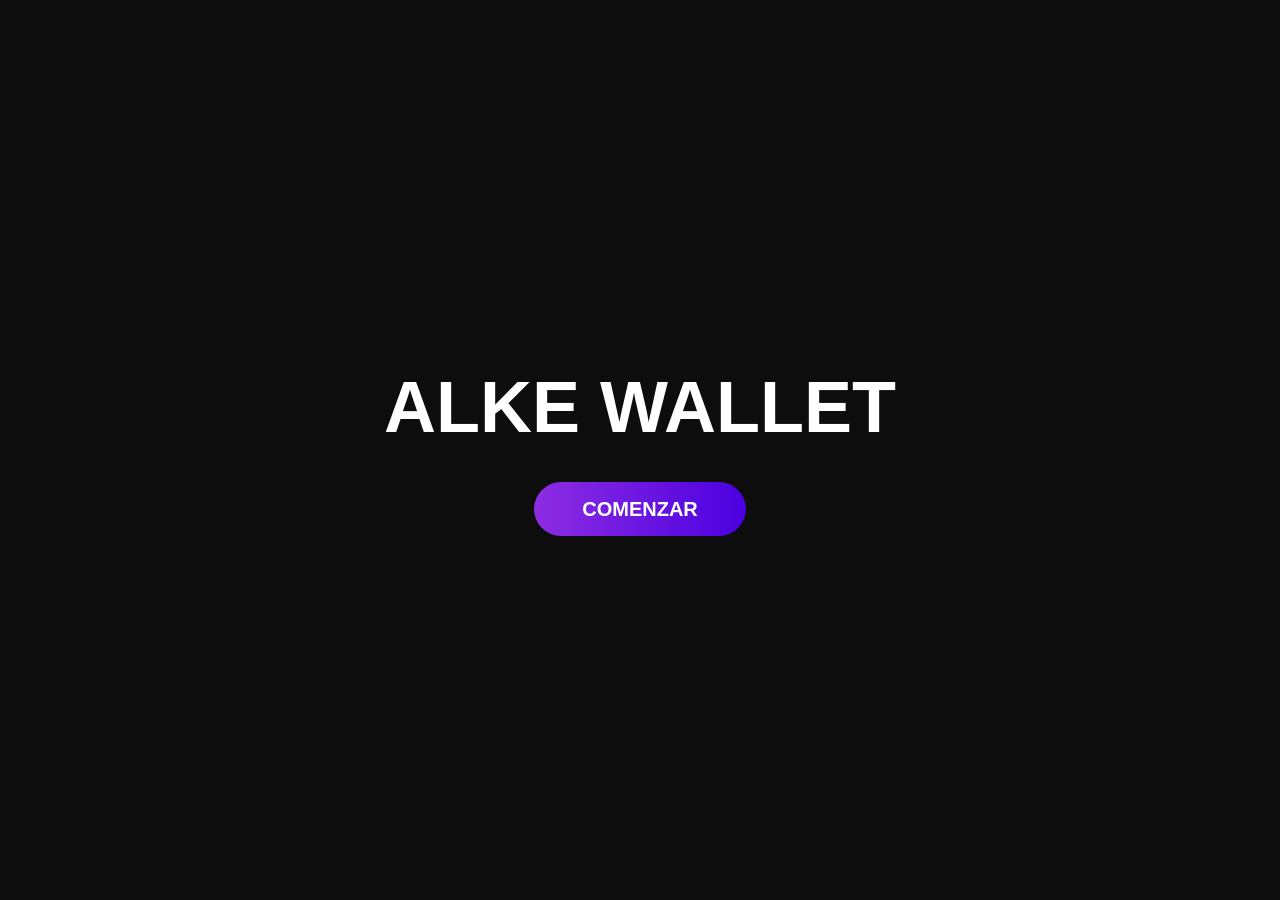
<file: index.html>
<!DOCTYPE html>
<html lang="es">
  <head>
    <meta charset="UTF-8" />
    <title>Alke Wallet</title>
    <link
      rel="stylesheet"
      href="https://cdn.jsdelivr.net/npm/bootstrap@4.5.0/dist/css/bootstrap.min.css"
    />
    <link rel="stylesheet" href="style.css" />
  </head>
  <body class="d-flex align-items-center vh-100 text-center">
    <div class="container">
      <h1 class="display-3 font-weight-bold">ALKE WALLET</h1>
      <a href="login.html" class="btn btn-custom btn-lg mt-4 px-5">COMENZAR</a>
    </div>
  </body>
</html>
</file>
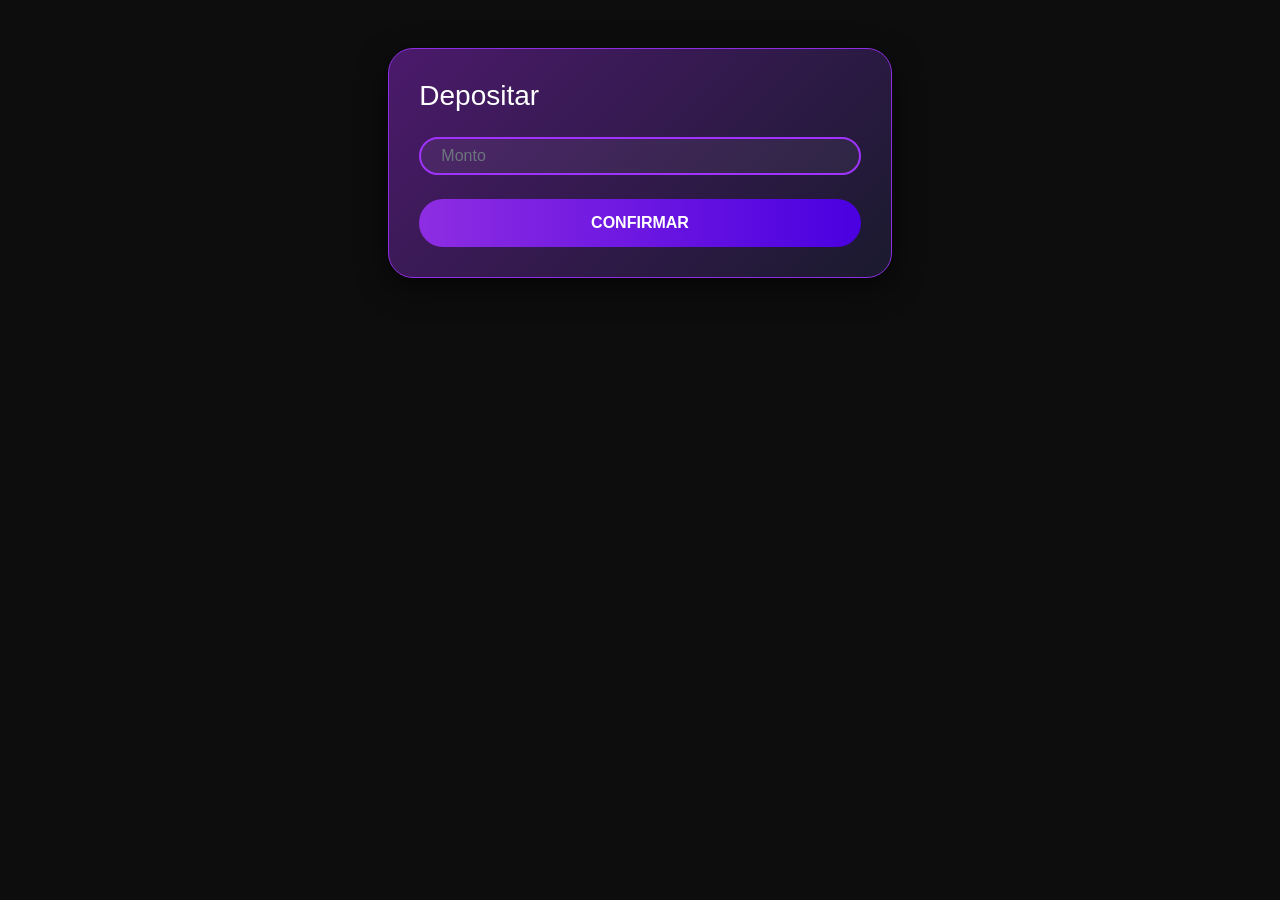
<file: deposit.html>
<!DOCTYPE html>
<html lang="es">
  <head>
    <meta charset="UTF-8" />
    <title>Depositar</title>
    <link
      rel="stylesheet"
      href="https://cdn.jsdelivr.net/npm/bootstrap@4.5.0/dist/css/bootstrap.min.css"
    />
    <link rel="stylesheet" href="style.css" />
  </head>
  <body>
    <div class="container mt-5 col-md-5">
      <div class="wallet-card">
        <h3>Depositar</h3>
        <form id="depositForm" class="mt-4">
          <input
            type="number"
            id="amount"
            class="form-control auth-input mb-4"
            placeholder="Monto"
            required
          />
          <button type="submit" class="btn btn-custom btn-block">CONFIRMAR</button>
        </form>
      </div>
    </div>
    <script src="https://code.jquery.com/jquery-3.5.1.min.js"></script>
    <script src="https://cdn.jsdelivr.net/npm/bootstrap@4.5.0/dist/js/bootstrap.min.js"></script>
    <script src="main.js"></script>
  </body>
</html>
</file>
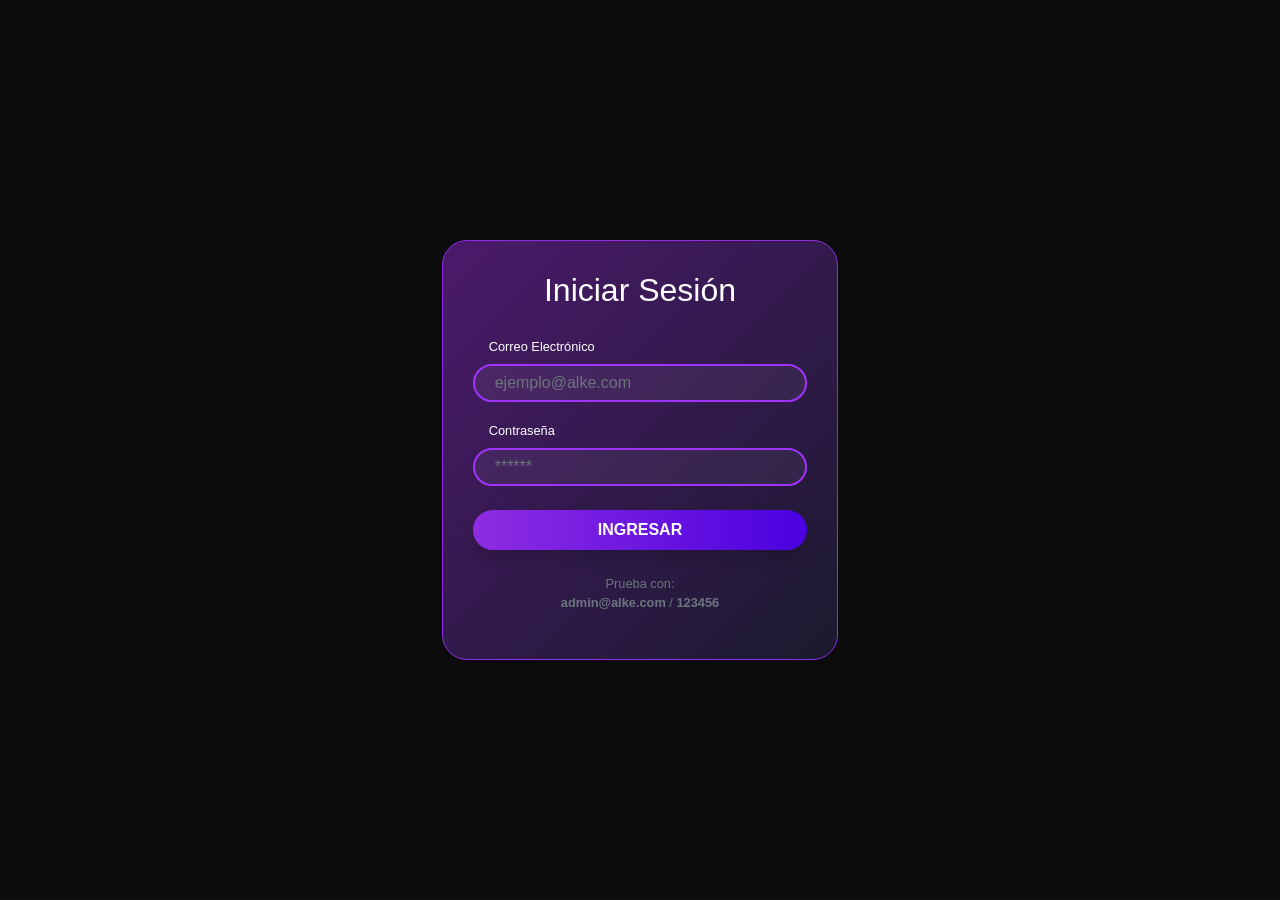
<file: login.html>
<!DOCTYPE html>
<html lang="es">
  <head>
    <meta charset="UTF-8" />
    <title>Login - Alke Wallet</title>
    <link
      rel="stylesheet"
      href="https://cdn.jsdelivr.net/npm/bootstrap@4.5.0/dist/css/bootstrap.min.css"
    />
    <link rel="stylesheet" href="style.css" />
  </head>
  <body class="d-flex align-items-center vh-100">
    <div class="container col-md-4 text-center">
      <div class="wallet-card shadow-lg">
        <h2 class="mb-4">Iniciar Sesión</h2>
        <form id="loginForm" novalidate>
          <div class="form-group text-left">
            <label class="small ml-3">Correo Electrónico</label>
            <input
              type="email"
              id="userEmail"
              class="form-control auth-input"
              placeholder="ejemplo@alke.com"
              required
            />
          </div>
          <div class="form-group text-left">
            <label class="small ml-3">Contraseña</label>
            <input
              type="password"
              id="userPass"
              class="form-control auth-input"
              placeholder="******"
              required
            />
          </div>
          <button type="submit" class="btn btn-custom btn-block py-2 mt-4 shadow">INGRESAR</button>
        </form>
        <div class="mt-4">
          <p class="small text-muted">
            Prueba con: <br />
            <b>admin@alke.com</b> / <b>123456</b>
          </p>
        </div>
      </div>
    </div>

    <script src="https://code.jquery.com/jquery-3.5.1.min.js"></script>
    <script src="https://cdn.jsdelivr.net/npm/bootstrap@4.5.0/dist/js/bootstrap.min.js"></script>
    <script src="main.js"></script>
  </body>
</html>
</file>
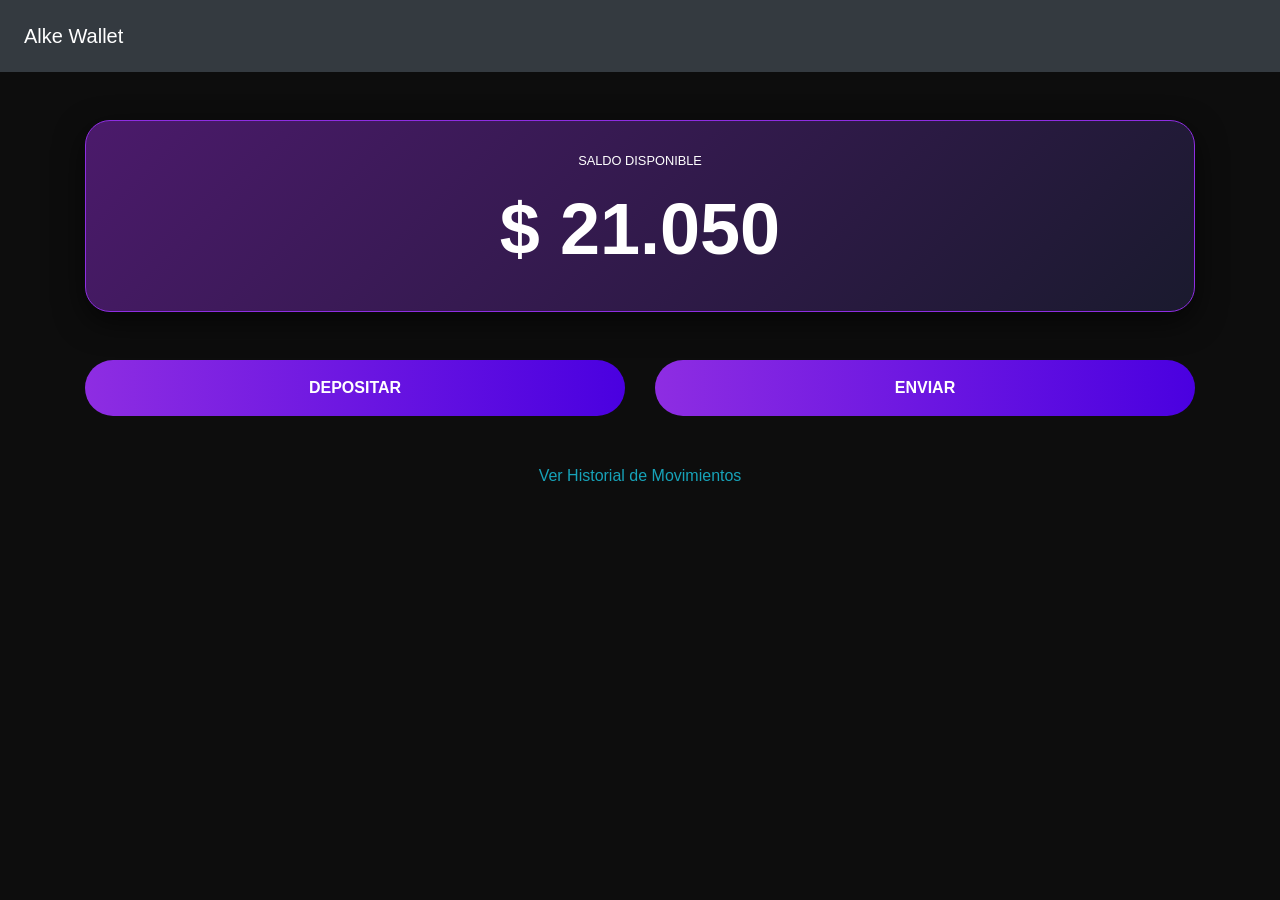
<file: menu.html>
<!DOCTYPE html>
<html lang="es">
  <head>
    <meta charset="UTF-8" />
    <title>Dashboard</title>
    <link
      rel="stylesheet"
      href="https://cdn.jsdelivr.net/npm/bootstrap@4.5.0/dist/css/bootstrap.min.css"
    />
    <link rel="stylesheet" href="style.css" />
  </head>
  <body>
    <nav class="navbar navbar-dark bg-dark px-4 py-3">
      <span class="navbar-brand">Alke Wallet</span>
    </nav>
    <div class="container mt-5">
      <div class="wallet-card text-center mb-5">
        <p class="small text-uppercase">Saldo Disponible</p>
        <h1 id="currentBalance" class="display-3 font-weight-bold">$ 0</h1>
      </div>
      <div class="row">
        <div class="col-6">
          <a href="deposit.html" class="btn btn-custom btn-block py-3">DEPOSITAR</a>
        </div>
        <div class="col-6">
          <a href="sendmoney.html" class="btn btn-custom btn-block py-3">ENVIAR</a>
        </div>
      </div>
      <div class="text-center mt-5">
        <a href="transactions.html" class="text-info">Ver Historial de Movimientos</a>
      </div>
    </div>
    <script src="https://code.jquery.com/jquery-3.5.1.min.js"></script>
    <script src="main.js"></script>
  </body>
</html>
</file>
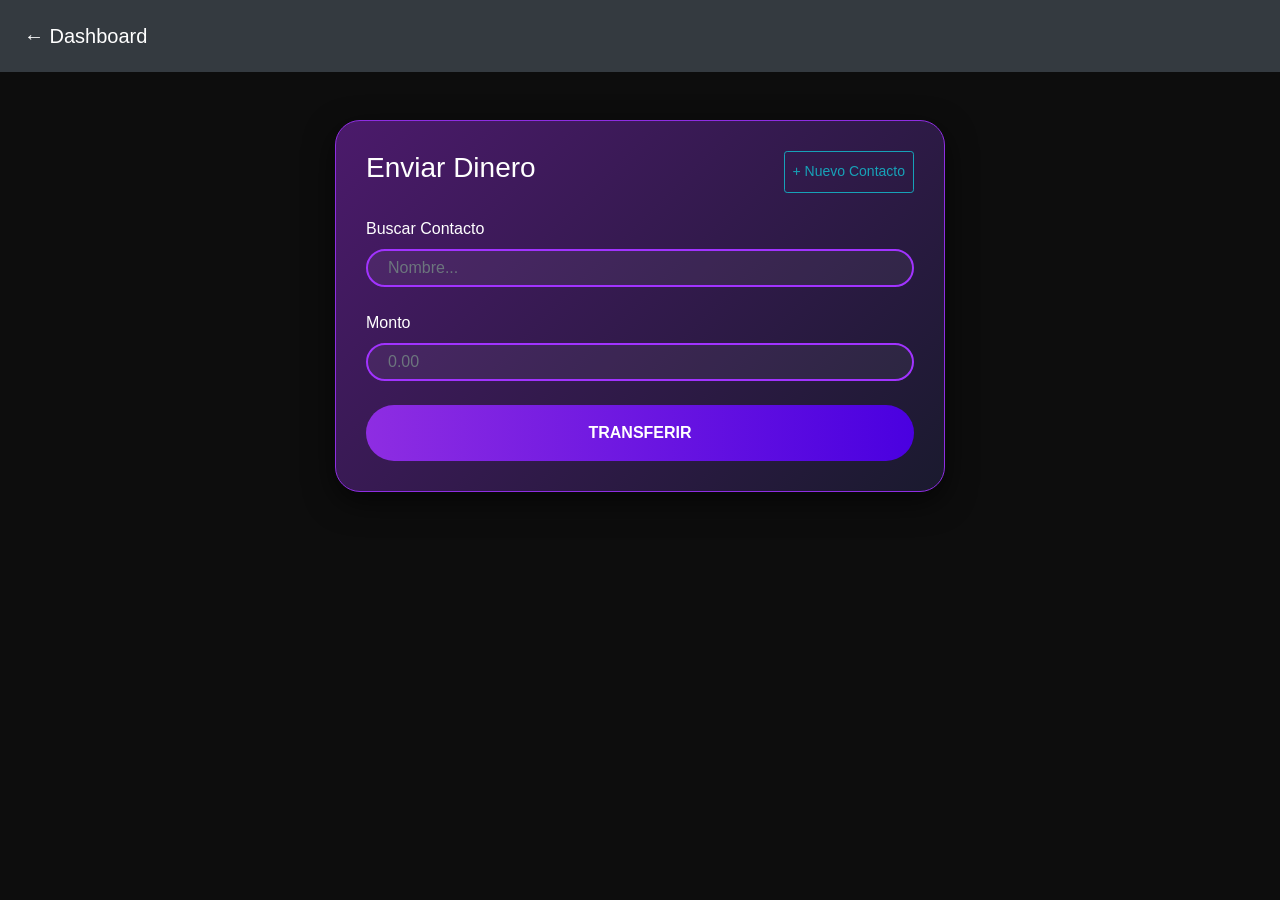
<file: sendmoney.html>
<!DOCTYPE html>
<html lang="es">
  <head>
    <meta charset="UTF-8" />
    <title>Enviar Dinero - Alke Wallet</title>
    <link
      rel="stylesheet"
      href="https://cdn.jsdelivr.net/npm/bootstrap@4.5.0/dist/css/bootstrap.min.css"
    />
    <link rel="stylesheet" href="style.css" />
  </head>
  <body>
    <nav class="navbar navbar-dark bg-dark px-4 py-3">
      <a class="navbar-brand" href="menu.html">← Dashboard</a>
    </nav>
    <div class="container mt-5 col-md-6">
      <div class="wallet-card">
        <div class="d-flex justify-content-between mb-4">
          <h3>Enviar Dinero</h3>
          <button
            class="btn btn-outline-info btn-sm"
            data-toggle="collapse"
            data-target="#formNuevo"
          >
            + Nuevo Contacto
          </button>
        </div>

        <div class="collapse mb-4" id="formNuevo">
          <div class="p-3 border border-info rounded bg-dark">
            <input
              type="text"
              id="newName"
              class="form-control auth-input mb-2"
              placeholder="Nombre"
            />
            <input
              type="text"
              id="newPhone"
              class="form-control auth-input mb-2"
              placeholder="Teléfono"
            />
            <input
              type="text"
              id="newCBU"
              class="form-control auth-input mb-3"
              placeholder="CBU / Cuenta"
            />
            <button type="button" id="btnGuardarContacto" class="btn btn-info btn-block btn-sm">
              Guardar en Agenda
            </button>
          </div>
        </div>

        <form id="sendMoneyForm">
          <div class="position-relative">
            <label>Buscar Contacto</label>
            <input
              type="text"
              id="contactSearch"
              class="form-control auth-input"
              placeholder="Nombre..."
              autocomplete="off"
              required
            />
            <ul
              id="contactResults"
              class="list-group position-absolute w-100 shadow-lg"
              style="z-index: 100"
            ></ul>
          </div>
          <div class="mt-4">
            <label>Monto</label>
            <input
              type="number"
              id="sendAmount"
              class="form-control auth-input"
              placeholder="0.00"
              required
            />
          </div>
          <button type="submit" class="btn btn-custom btn-block mt-4 py-3">TRANSFERIR</button>
        </form>
      </div>
    </div>
    <script src="https://code.jquery.com/jquery-3.5.1.min.js"></script>
    <script src="https://cdn.jsdelivr.net/npm/bootstrap@4.5.0/dist/js/bootstrap.min.js"></script>
    <script src="main.js"></script>
  </body>
</html>
</file>
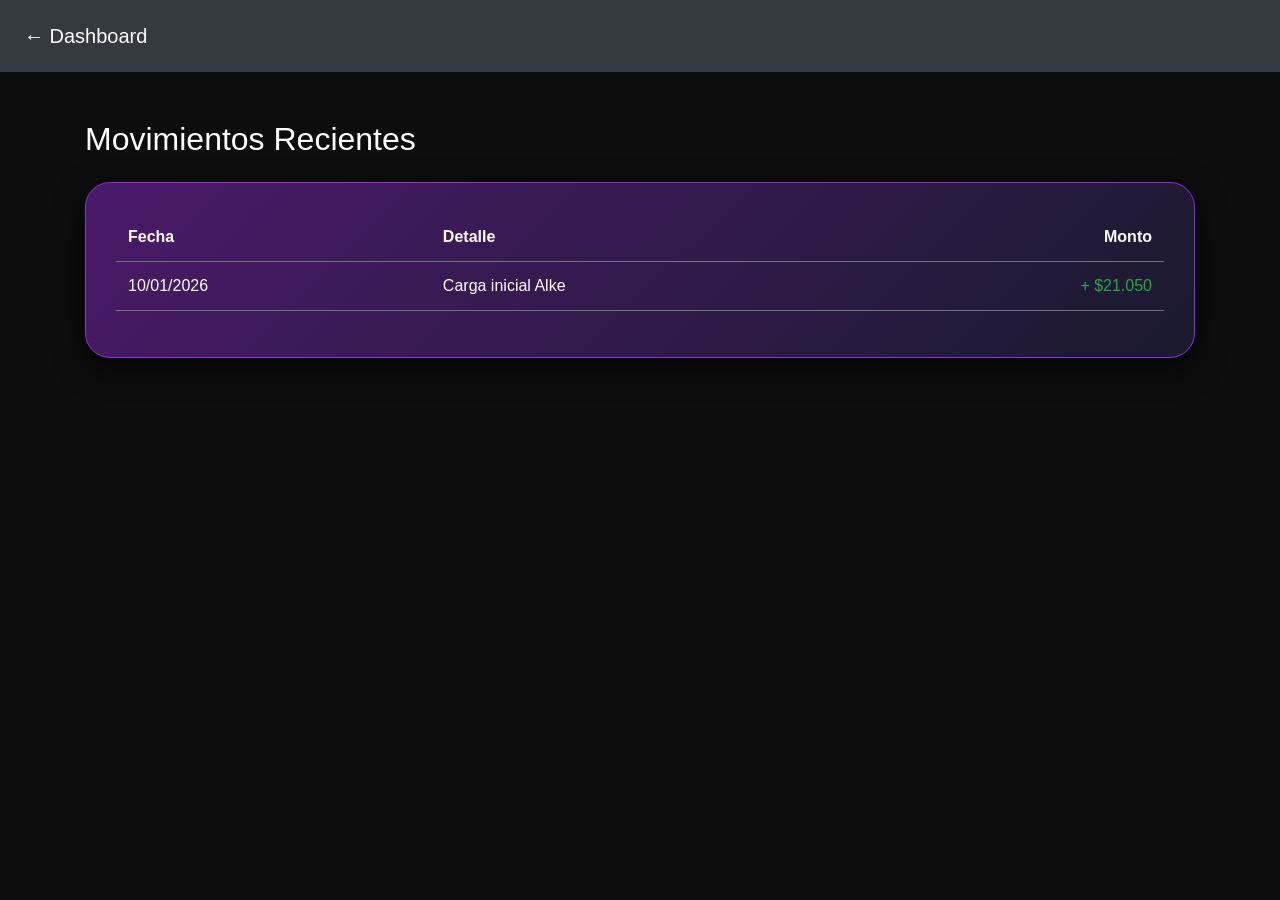
<file: transactions.html>
<!DOCTYPE html>
<html lang="es">
  <head>
    <meta charset="UTF-8" />
    <title>Historial - Alke Wallet</title>
    <link
      rel="stylesheet"
      href="https://cdn.jsdelivr.net/npm/bootstrap@4.5.0/dist/css/bootstrap.min.css"
    />
    <link rel="stylesheet" href="style.css" />
  </head>
  <body>
    <nav class="navbar navbar-dark bg-dark px-4 py-3">
      <a class="navbar-brand" href="menu.html">← Dashboard</a>
    </nav>
    <div class="container mt-5">
      <h2 class="mb-4">Movimientos Recientes</h2>
      <div class="wallet-card">
        <table class="table table-borderless text-white">
          <thead>
            <tr class="border-bottom border-secondary">
              <th>Fecha</th>
              <th>Detalle</th>
              <th class="text-right">Monto</th>
            </tr>
          </thead>
          <tbody id="transactionTableBody"></tbody>
        </table>
      </div>
    </div>
    <script src="https://code.jquery.com/jquery-3.5.1.min.js"></script>
    <script src="main.js"></script>
  </body>
</html>
</file>
<file: style.css>
body {
  background-color: #0d0d0d;
  color: #ffffff;
  font-family: 'Segoe UI', sans-serif;
}

.wallet-card {
  background: linear-gradient(135deg, #4b1a6b 0%, #1a1a2e 100%);
  border-radius: 25px;
  padding: 30px;
  border: 1px solid #8e2de2;
  box-shadow: 0 10px 30px rgba(0, 0, 0, 0.6);
}

.auth-input {
  background: rgba(255, 255, 255, 0.05) !important;
  border: 2px solid #a133ff !important;
  border-radius: 30px !important;
  color: white !important;
  padding: 12px 20px !important;
}

.btn-custom {
  background: linear-gradient(to right, #8e2de2, #4a00e0);
  border: none;
  border-radius: 30px;
  color: white;
  font-weight: bold;
  padding: 12px 25px;
  transition: 0.3s;
}

.btn-custom:hover {
  color: white;
  transform: translateY(-2px);
  box-shadow: 0 5px 15px rgba(142, 45, 226, 0.4);
}
</file>
